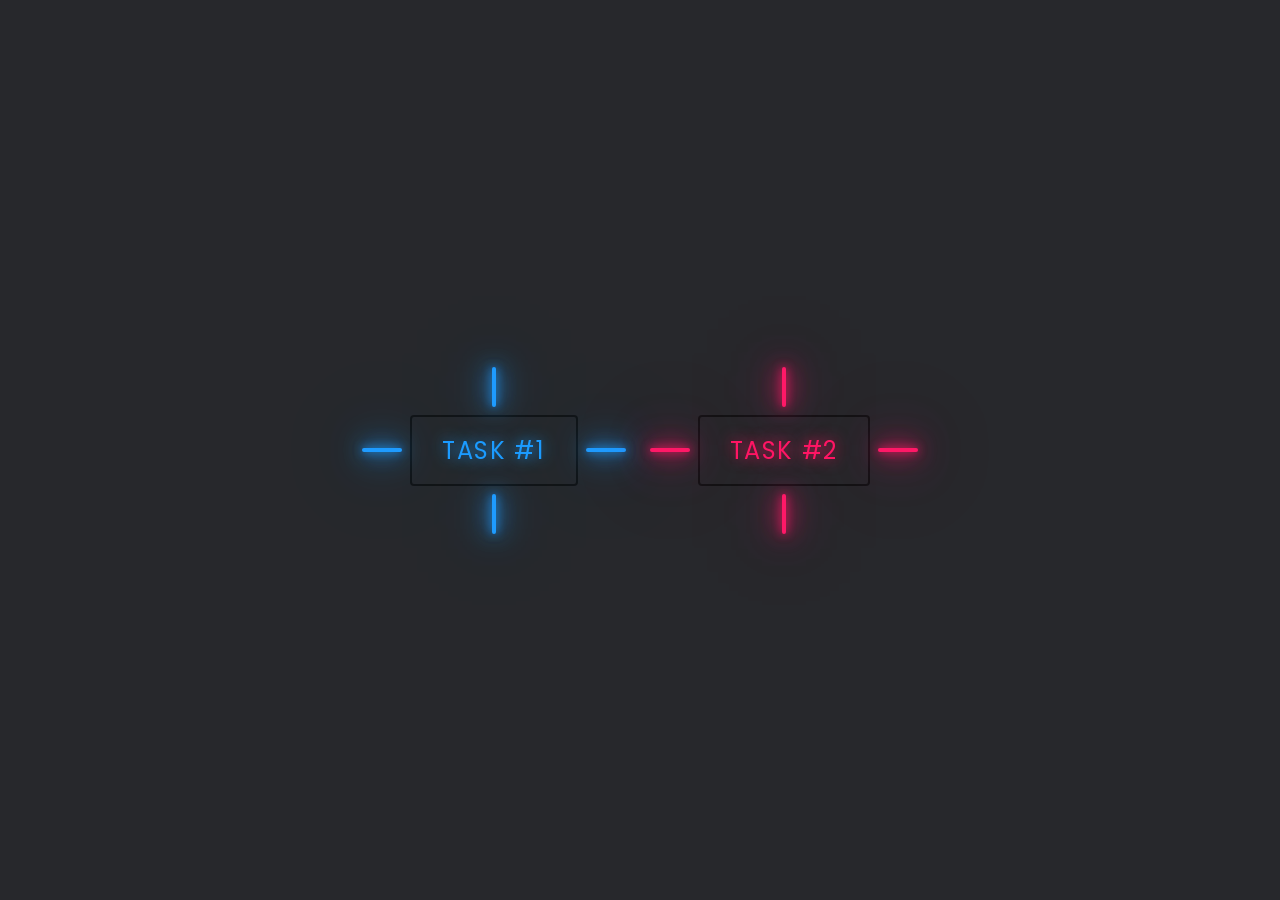
<file: index.html>
<!DOCTYPE html>
<html lang="en">
<head>
    <meta charset="UTF-8">
    <title>Main_LR3</title>
    <link href="style.css" rel="stylesheet">
</head>
<body>
    <div class="container">
        <a class="button" href="task1.html" style="--color:#1e9bff;">
            <span></span>
            <span></span>
            <span></span>
            <span></span>
            Task #1
        </a>
        <a class="button" href="task2.html" style="--color: #ff1867;">
            <span></span>
            <span></span>
            <span></span>
            <span></span>
            Task #2
        </a>
    </div>
</body>
</html>
</file>
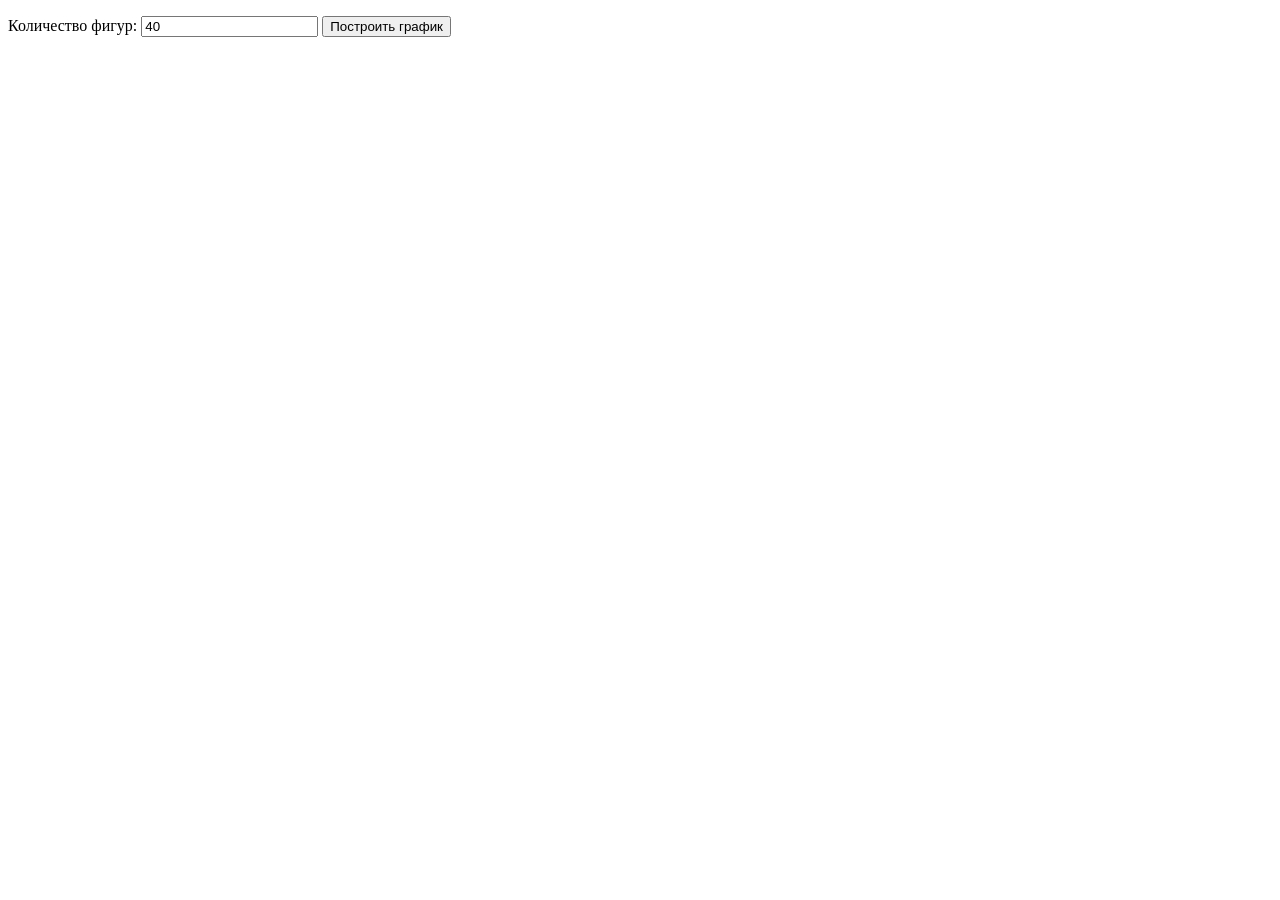
<file: task1.html>
<!DOCTYPE html>
<html lang="en">
<head>
    <meta charset="UTF-8">
    <title>Title</title>
    <script src="https://d3js.org/d3.v5.min.js"></script>

</head>
<body>
  <div class="r-block">
    <p>Количество фигур:
      <input type="text" name="" value="40"/>
      <button id="butt-02">Построить график</button>
    </p>
    <div id="graf-container">
      <div class="curr-graff"></div>
      <p id="p-1-1">Введено неверное колличество фигур. Введите значения в диапазоне от 10 до 300</p>
    </div>
  </div>
</body>
<script src="figure.js"></script>
</html>
</file>
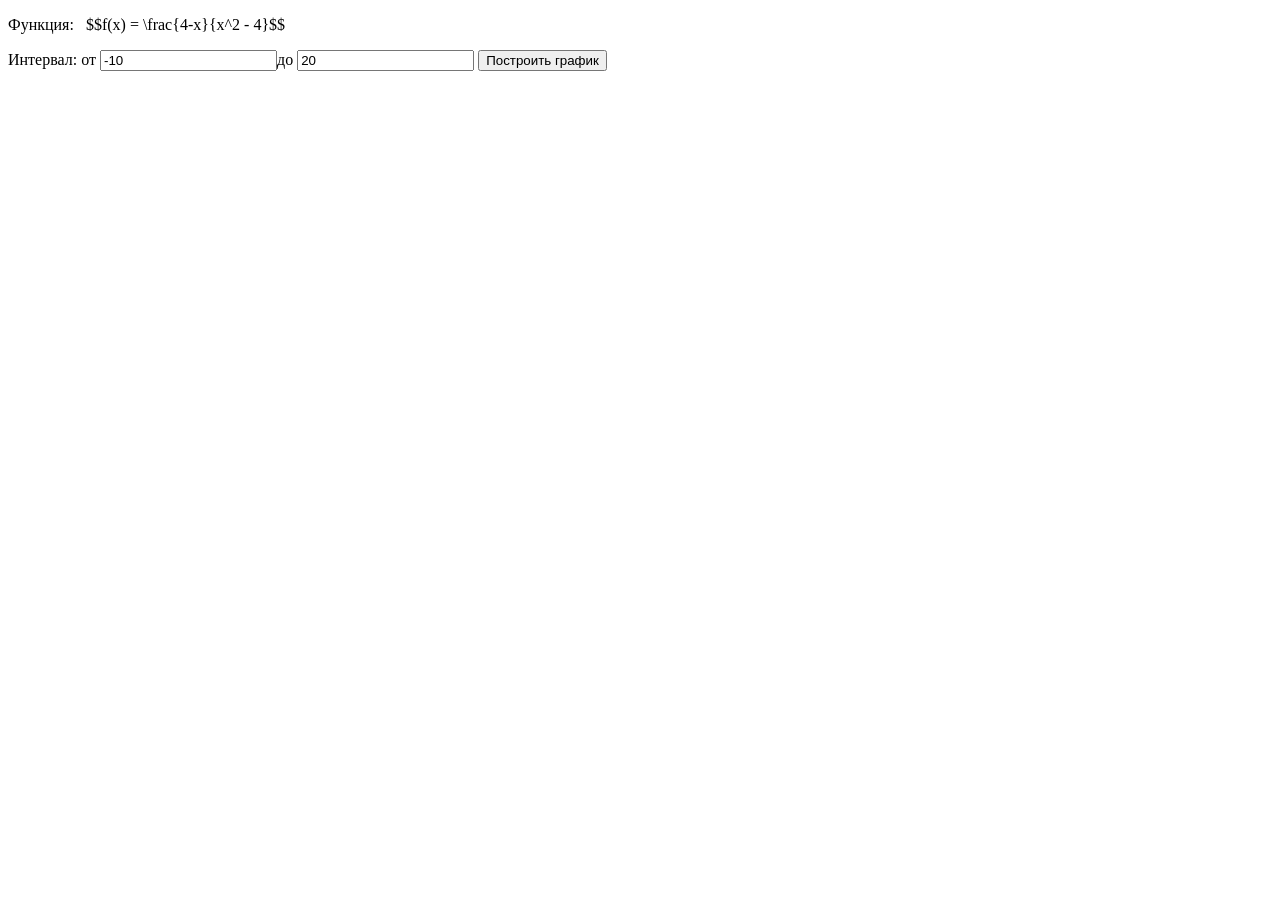
<file: task2.html>
<!DOCTYPE html>
<html lang="en">
<head>
    <meta charset="UTF-8">
    <title>Title</title>
    <script src="https://d3js.org/d3.v5.min.js"></script>

</head>
<body>
  <p id="inl">Функция:&nbsp;&nbsp;
    $$f(x) = \frac{4-x}{x^2 - 4}$$
  </p>

  <div id="graf-container_02">
    <div class="curr-graff_02"></div>
    <p id="p-1-2">Введён неверный интервал. Первое значение должно быть меньше второго, и находиться в промежутке от -100 до 20</p>
  </div>

  <p>Интервал: от
    <input id="pg-0-inp-1" type="text" name="" value="-10"/>до
    <input id="pg-0-inp-2" type="text" name="" value="20"/>
    <button id="butt-003">Построить график</button>
  </p>
</body>
<script src="graph.js"></script>
</html>
</file>
<file: style.css>
@import url('https://fonts.googleapis.com/css2?family=Poppins:wght@100;300;400;500;600;700;800;900&display=swap');
td.black{
    background: black;
}
td.white{
    background: white;
}
td{
    border: 1px solid white;
}
table{
    width: 500px;
    height: 500px;
    border-collapse: collapse;
    border: 1px solid black;
    margin: auto;
}
hr{
    margin: 5px auto;
    height: 5px;
    color: white;
}

* {
    margin: 0;
    padding: 0;
    box-sizing: border-box;
    font-family: 'Poppins', sans-serif;
    color: antiquewhite;
}

.task{
    background: #27282c;
    width: 100%;
    min-height: 100vh;
}

.container {
    width: 100%;
    min-height: 100vh;
    display: flex;
    justify-content: center;
    align-items: center;
    flex-wrap: wrap;
    gap: 120px;
    background: #27282c;
}

.button {
    position: relative;
    padding: 16px 30px;
    font-size: 1.5rem;
    color: var(--color);
    border: 2px solid rgba(0, 0, 0, 0.5);
    border-radius: 4px;
    text-shadow: 0 0 15px var(--color);
    text-decoration: none;
    text-transform: uppercase;
    letter-spacing: 0.1rem;
    transition: 0.5s;
    z-index: 1;
}

.button:hover {
    color: #fff;
    border: 2px solid rgba(0, 0, 0, 0);
    box-shadow: 0 0 0px var(--color);
}

.button::before {
    content: '';
    position: absolute;
    top: 0;
    left: 0;
    width: 100%;
    height: 100%;
    background: var(--color);
    z-index: -1;
    transform: scale(0);
    transition: 0.5s;
}

.button:hover::before {
    transform: scale(1);
    transition-delay: 0.5s;
    box-shadow: 0 0 10px var(--color),
    0 0 30px var(--color),
    0 0 60px var(--color);
}

.button span {
    position: absolute;
    background: var(--color);
    pointer-events: none;
    border-radius: 2px;
    box-shadow: 0 0 10px var(--color),
    0 0 20px var(--color),
    0 0 30px var(--color),
    0 0 50px var(--color),
    0 0 100px var(--color);
    transition: 0.5s ease-in-out;
    transition-delay: 0.25s;
}

.button:hover span {
    opacity: 0;
    transition-delay: 0s;
}

.button span:nth-child(1),
.button span:nth-child(3) {
    width: 40px;
    height: 4px;
}

.button:hover span:nth-child(1),
.button:hover span:nth-child(3) {
    transform: translateX(0);
}

.button span:nth-child(2),
.button span:nth-child(4) {
    width: 4px;
    height: 40px;
}

.button:hover span:nth-child(1),
.button:hover span:nth-child(3) {
    transform: translateY(0);
}

.button span:nth-child(1) {
    top: calc(50% - 2px);
    left: -50px;
    transform-origin: left;
}

.button:hover span:nth-child(1) {
    left: 50%;
}

.button span:nth-child(3) {
    top: calc(50% - 2px);
    right: -50px;
    transform-origin: right;
}

.button:hover span:nth-child(3) {
    right: 50%;
}

.button span:nth-child(2) {
    left: calc(50% - 2px);
    top: -50px;
    transform-origin: top;
}

.button:hover span:nth-child(2) {
    top: 50%;
}

.button span:nth-child(4) {
    left: calc(50% - 2px);
    bottom: -50px;
    transform-origin: bottom;
}

.button:hover span:nth-child(4 ) {
    bottom: 50%;
}
</file>
